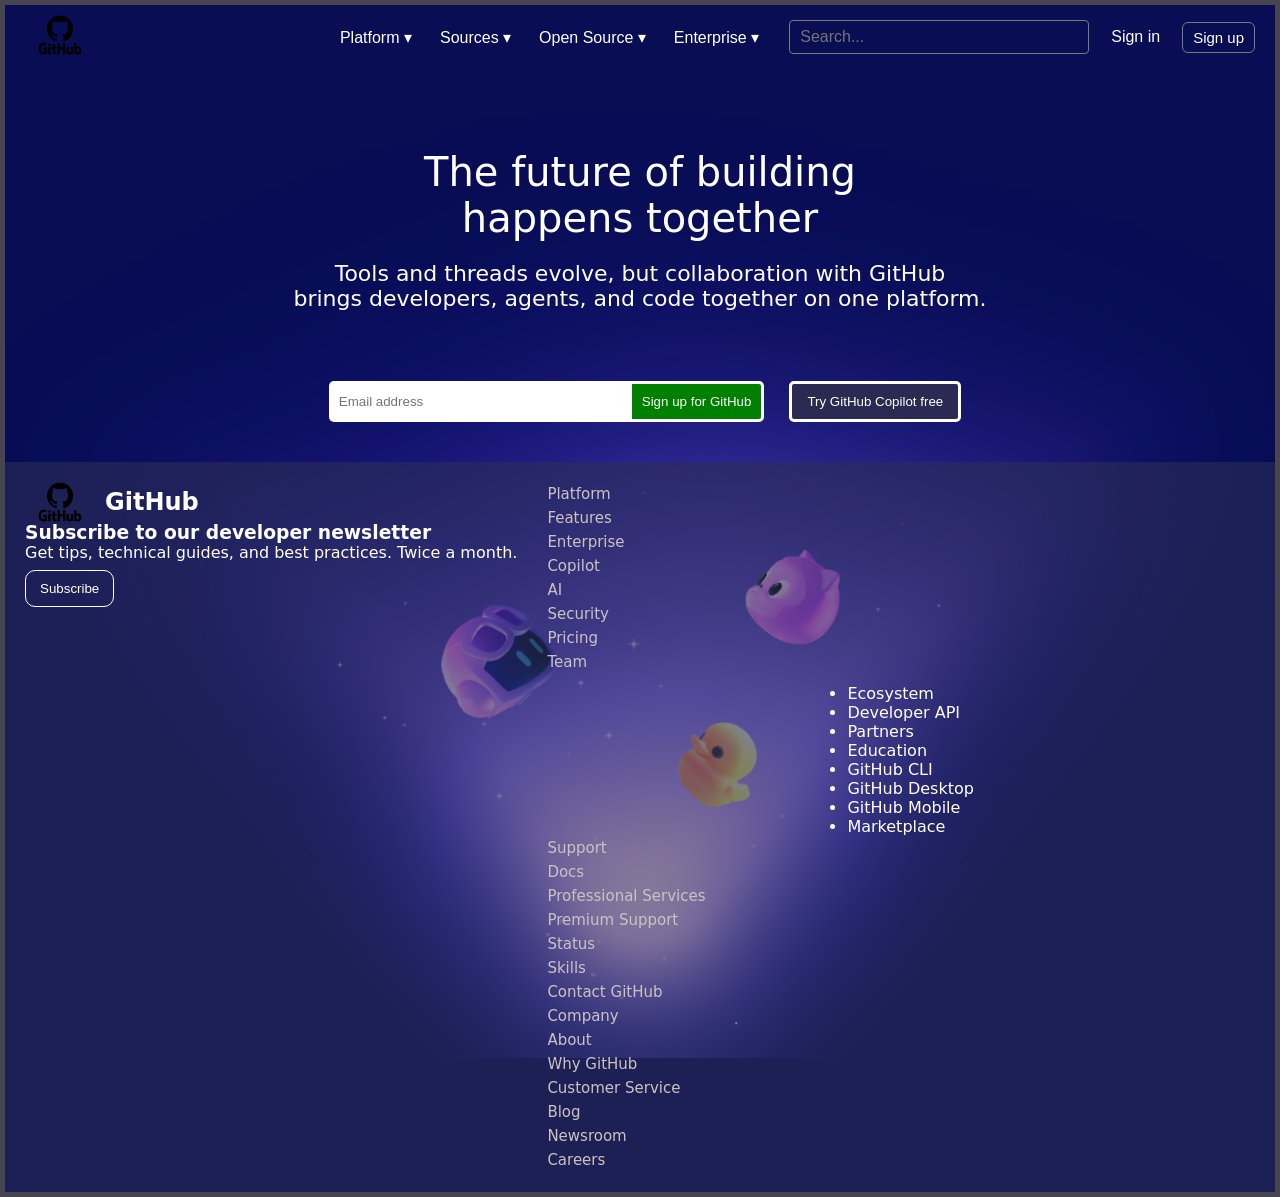
<file: index.html>
<!DOCTYPE html>
<html lang="en">
<head>
  <meta charset="utf-8" />
  <meta name="viewport" content="width=device-width,initial-scale=1" />
  <title>GitHub Login</title>
  <link rel="stylesheet" href="style.css" />
  <script src="script.js" defer></script>
</head>
<body class="background">
  <header>
    <nav class="navbar" aria-label="Main navigation">
      <div class="nav-inner">
        <div class="logo">
          <img src="Images/GitHub-logo.png" alt="GitHub Logo" />
        </div>

        <ul class="nav-list">
          <li class="dropdown">
            <button class="dropbtn" aria-haspopup="true" aria-expanded="false">Platform ▾</button>
            <ul class="dropdown_content" role="menu" aria-hidden="true">
              <li role="none"><a role="menuitem" href="#">GitHub Copilot</a></li>
              <li role="none"><a role="menuitem" href="#">GitHub Spark</a></li>
              <li role="none"><a role="menuitem" href="#">GitHub Model</a></li>
              <li role="none"><a role="menuitem" href="#">Actions</a></li>
            </ul>
          </li>

          <li class="dropdown">
            <button class="dropbtn" aria-haspopup="true" aria-expanded="false">Sources ▾</button>
            <ul class="dropdown_content" role="menu" aria-hidden="true">
              <li role="none"><a role="menuitem" href="#">Docs</a></li>
              <li role="none"><a role="menuitem" href="#">Guides</a></li>
            </ul>
          </li>

          <li class="dropdown">
            <button class="dropbtn" aria-haspopup="true" aria-expanded="false">Open Source ▾</button>
            <ul class="dropdown_content" role="menu" aria-hidden="true">
              <li role="none"><a role="menuitem" href="#">Explore</a></li>
              <li role="none"><a role="menuitem" href="#">Community</a></li>
            </ul>
          </li>

          <li class="dropdown">
            <button class="dropbtn" aria-haspopup="true" aria-expanded="false">Enterprise ▾</button>
            <ul class="dropdown_content" role="menu" aria-hidden="true">
              <li role="none"><a role="menuitem" href="#">Solutions</a></li>
              <li role="none"><a role="menuitem" href="#">Pricing</a></li>
            </ul>
          </li>

          <li class="search_container">
            <input class="search_bar" type="text" placeholder="Search..." aria-label="Search" />
          </li>

          <li><button class="login_button" type="button">Sign in</button></li>
          <li><button class="signup_button" type="button">Sign up</button></li>
        </ul>
      </div>
    </nav>
  </header>

  <main>
    <section class="hero scroll">
      <div class="head_line">
        <p>The future of building</p>
        <p>happens together</p>
      </div>

      <div class="description">
        <p>Tools and threads evolve, but collaboration with GitHub</p>
        <p>brings developers, agents, and code together on one platform.</p>
      </div>

      <div class="email_section">
        <div class="input_group">
          <input type="email" placeholder="Email address" aria-label="Email address" />
          <button class="sign_up_for_github" type="button">Sign up for GitHub</button>
        </div>
        <button class="copilot_btn" type="button">Try GitHub Copilot free</button>
      </div>
    </section>
  </main>

  <footer class="footer" role="contentinfo">
    <div class="footer-left">
      <div class="logo_footer">
        <img src="Images/GitHub-logo.png" alt="GitHub Logo" />
        <h3 class="logo_footer_text">GitHub</h3>
      </div>

      <h3 class="newsletter_title">Subscribe to our developer newsletter</h3>
      <p class="newsletter_desc">Get tips, technical guides, and best practices. Twice a month.</p>
      <button class="subscribe_btn" type="button">Subscribe</button>
    </div>

    <div class="footer-links">
      <nav class="footer_div_one" aria-label="Platform links">
        <ul class="footer_nav_one">
          <li>Platform</li>
          <li>Features</li>
          <li>Enterprise</li>
          <li>Copilot</li>
          <li>AI</li>
          <li>Security</li>
          <li>Pricing</li>
          <li>Team</li>
        </ul>
      </nav>

      <nav class="footer_div_two" aria-label="Ecosystem links">
        <ul class="footer_nav_two">
          <li>Ecosystem</li>
          <li>Developer API</li>
          <li>Partners</li>
          <li>Education</li>
          <li>GitHub CLI</li>
          <li>GitHub Desktop</li>
          <li>GitHub Mobile</li>
          <li>Marketplace</li>
        </ul>
      </nav>

      <nav class="footer_div_one" aria-label="Support links">
        <ul class="footer_nav_one">
          <li>Support</li>
          <li>Docs</li>
          <li>Professional Services</li>
          <li>Premium Support</li>
          <li>Status</li>
          <li>Skills</li>
          <li>Contact GitHub</li>
        </ul>
      </nav>

      <nav class="footer_div_one" aria-label="Company links">
        <ul class="footer_nav_one">
          <li>Company</li>
          <li>About</li>
          <li>Why GitHub</li>
          <li>Customer Service</li>
          <li>Blog</li>
          <li>Newsroom</li>
          <li>Careers</li>
        </ul>
      </nav>
    </div>
  </footer>
</body>
</html>
</file>
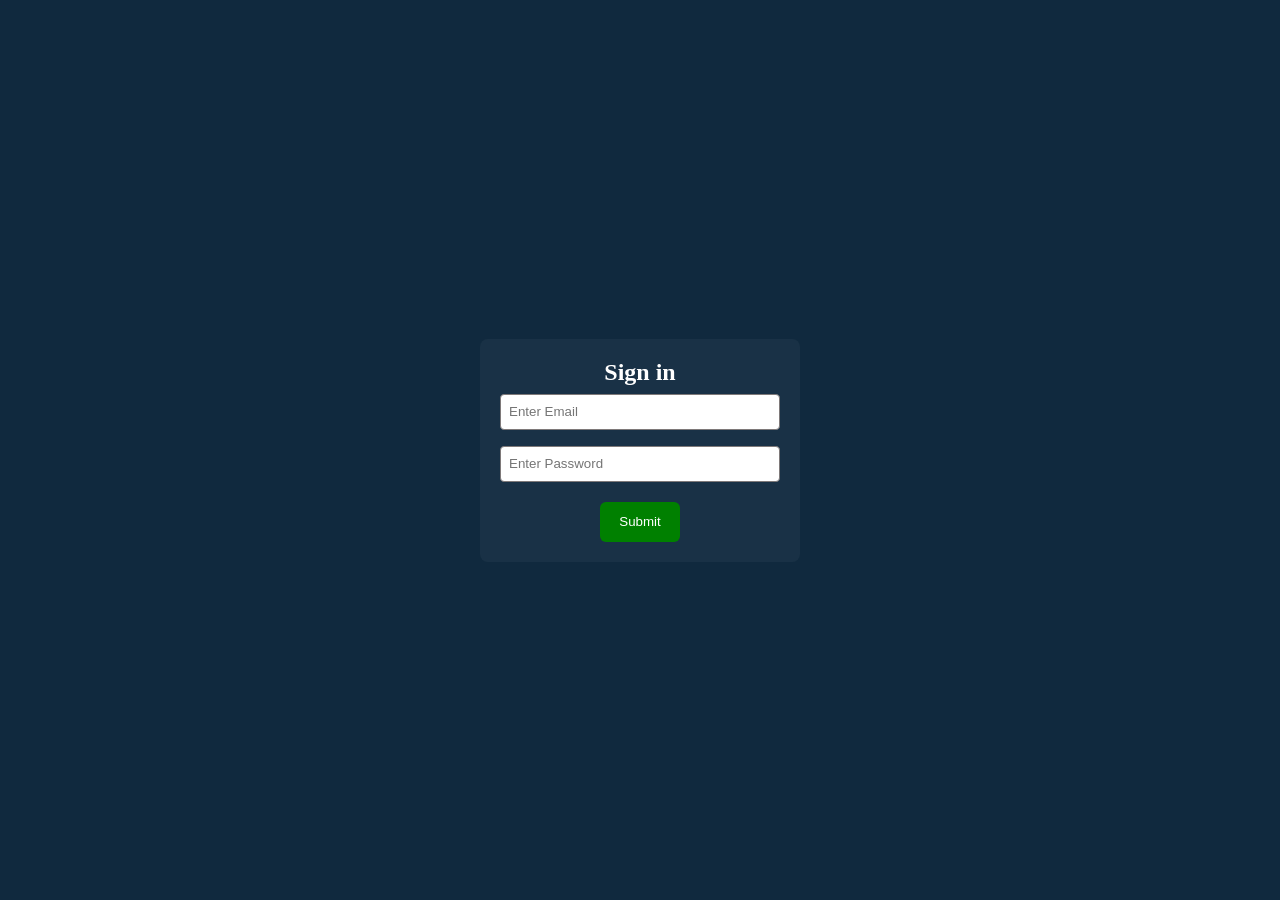
<file: login.html>
<!DOCTYPE html>
<html lang="en">
<head>
  <meta charset="utf-8" />
  <meta name="viewport" content="width=device-width,initial-scale=1" />
  <title>Sign in Page</title>
  <link rel="stylesheet" href="style.css" />
  <script src="script.js" defer></script>
</head>
<body id="login_background">
  <main>
    <section id="center" aria-labelledby="signin-heading">
      <h2 id="signin-heading" style="color:white;text-align:center;">Sign in</h2>

      <form id="signin_form" autocomplete="on" novalidate>
        <label for="get_email" class="sr-only">Email</label>
        <input type="email" placeholder="Enter Email" id="get_email" required />

        <label for="get_password" class="sr-only">Password</label>
        <input type="password" placeholder="Enter Password" id="get_password" required />

        <div style="text-align:center;margin-top:12px;">
          <button type="submit" id="submit_credentials">Submit</button>
        </div>
      </form>
    </section>
  </main>
</body>
</html>
</file>
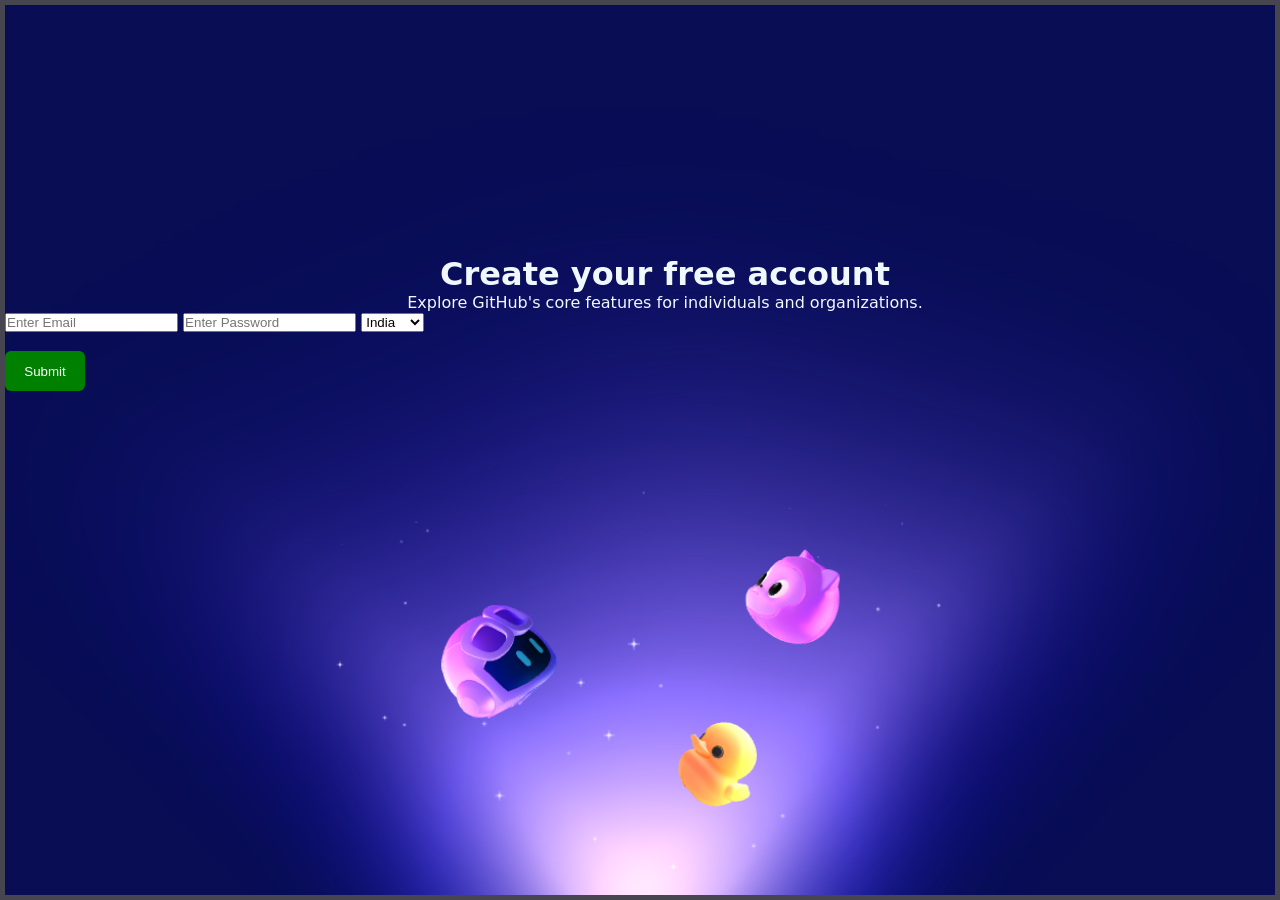
<file: signup.html>
<!DOCTYPE html>
<html lang="en">
<head>
    <meta charset="UTF-8">
    <meta name="viewport" content="width=device-width, initial-scale=1.0">
    <title>Signup Page</title>
    <link rel="stylesheet" href="style.css">
</head>
<body class="background">
    <script src="script.js"></script>
    <h1 style="color: aliceblue; margin-left:50px; margin-top: 250px; text-align: center;">Create your free account</h1>
    <p style="color: aliceblue; margin-left:50px; text-align: center;">Explore GitHub's core features for individuals and organizations.</p>

     <input type="Email" placeholder="Enter Email" id="get_email">
   <input type="password" placeholder="Enter Password" id="get_password">
   <select name="Your Country" id="drop" aria-placeholder="Country">
    <option value="val"> India</option>
        <option value="val"> USA</option>
            <option value="val"> UK</option>
                <option value="val"> Russia</option>



   </select></br> </br>
   <div id="submit_container">
   <button  type="submit" id="submit_credentials">Submit</button> 
   </div>
</body>
</html>
</file>
<file: style.css>
/* style.css - cleaned and corrected */

:root {
  --bg-color: rgb(8, 13, 84);
  --muted: rgb(126, 121, 121);
  --footer-bg: rgba(44, 45, 87, 0.6);
}

* {
  box-sizing: border-box;
  margin: 0;
  padding: 0;
}

.background {
  background-color: var(--bg-color);
  background-image: url("Images/Background.png");
  background-size: cover;
  background-position: center;
  background-repeat: no-repeat;
  background-attachment: fixed;
  overflow-x: hidden;
  border: 5px solid rgb(70, 69, 80);
  min-height: 100vh;
  color: #fff;
  font-family: system-ui, -apple-system, "Segoe UI", Roboto, "Helvetica Neue", Arial;
}

/* NAVBAR */
.navbar {
  padding: 10px 20px;
}

.nav-inner {
  display: flex;
  align-items: center;
  gap: 20px;
}

.logo img {
  width: 70px;
  height: 40px;
}

.nav-list {
  display: flex;
  align-items: center;
  gap: 12px;
  list-style: none;
  margin-left: auto;
}

.nav-list li {
  list-style: none;
}

/* Search */
.search_container {
  margin-left: 10px;
}

.search_bar {
  background-color: transparent;
  border: 1px solid var(--muted);
  width: 300px;
  height: 34px;
  padding: 6px 10px;
  color: #fff;
  font-size: 16px;
  border-radius: 4px;
}

/* Buttons */
.login_button {
  background: transparent;
  color: #fff;
  border: none;
  font-size: 16px;
  cursor: pointer;
  padding: 6px 10px;
}

.signup_button {
  background: transparent;
  color: #fff;
  border: 1px solid var(--muted);
  font-size: 15px;
  padding: 6px 10px;
  border-radius: 6px;
  cursor: pointer;
}

/* Hero */
.head_line {
  color: #fff;
  text-align: center;
  font-size: 40px;
  margin-top: 80px;
}

.description {
  color: #fff;
  font-size: 22px;
  margin-top: 20px;
  text-align: center;
}

/* Email section */
.email_section {
  display: flex;
  justify-content: center;
  align-items: center;
  gap: 15px;
  margin-top: 30px;
  padding: 30px;
}

.input_group {
  display: flex;
  padding: 10px;
}

.input_group input {
  padding: 10px;
  width: 300px;
  border-radius: 5px 0 0 5px;
  border: none;
  outline: none;
}

.sign_up_for_github {
  background: green;
  color: white;
  border: 3px solid white;
  padding: 10px;
  border-radius: 0 5px 5px 0;
  cursor: pointer;
}

.copilot_btn {
  background: rgb(43, 42, 83);
  border: 3px solid white;
  color: white;
  padding: 10px 15px;
  border-radius: 5px;
  cursor: pointer;
}

/* Footer */
.footer {
  background-color: var(--footer-bg);
  color: white;
  width: 100%;
  padding: 20px;
  display: flex;
  gap: 30px;
  flex-wrap: wrap;
}

.logo_footer {
  display: flex;
  align-items: center;
  gap: 10px;
}

.logo_footer img {
  width: 70px;
  height: 40px;
}

.logo_footer_text {
  color: white;
  font-size: 24px;
}

.subscribe_btn {
  margin-top: 8px;
  padding: 10px 14px;
  border-radius: 10px;
  background-color: transparent;
  color: white;
  border: 1px solid white;
}

/* Footer links */
.footer_div_one {
  display: flex;
  margin-left: 0;
}

.footer_nav_one {
  list-style: none;
  padding-left: 0;
}

.footer_nav_one li {
  color: rgb(205, 194, 194);
  font-size: 15px;
  padding: 3px 0;
}

/* Dropdown */
.dropdown {
  position: relative;
}

.dropbtn {
  background: transparent;
  color: #fff;
  border: none;
  font-size: 16px;
  cursor: pointer;
  padding: 6px 8px;
}

.dropdown_content {
  display: none;
  position: absolute;
  top: 38px;
  left: 0;
  background-color: #f1f1f1;
  min-width: 150px;
  box-shadow: 0 2px 6px rgba(0,0,0,0.2);
  z-index: 1000;
  border-radius: 4px;
  padding: 8px 0;
}

.dropdown_content li {
  padding: 6px 12px;
}

.dropdown_content li a {
  color: #111;
  text-decoration: none;
  display: block;
}

/* Show on hover for pointer users */
.dropdown:hover .dropdown_content,
.dropdown:focus-within .dropdown_content {
  display: block;
}

/* Login page styles */
#login_background {
  background-color: rgb(16, 41, 62);
  min-height: 100vh;
  display: flex;
  align-items: center;
  justify-content: center;
}

#center {
  width: 320px;
  padding: 20px;
  background: rgba(255,255,255,0.04);
  border-radius: 8px;
}

#center input {
  width: 100%;
  height: 36px;
  margin: 8px 0;
  padding: 6px 8px;
  border-radius: 4px;
  border: 1px solid var(--muted);
}

#submit_credentials {
  width: 80px;
  height: 40px;
  background-color: green;
  color: white;
  border: none;
  border-radius: 6px;
  cursor: pointer;
   justify-content: center; 
  align-items: center; 

}

/* Utility */
.sr-only {
  position: absolute;
  left: -10000px;
  top: auto;
  width: 1px;
  height: 1px;
  overflow: hidden;
}

.submit_container {
  display: flex;
  justify-content: center;   
  align-items: center;     
  height: 100vh;           
}

.footer_nav_two{
    margin-left: 300px;
    position: relative;
    margin-top: 10px;
}
</file>
